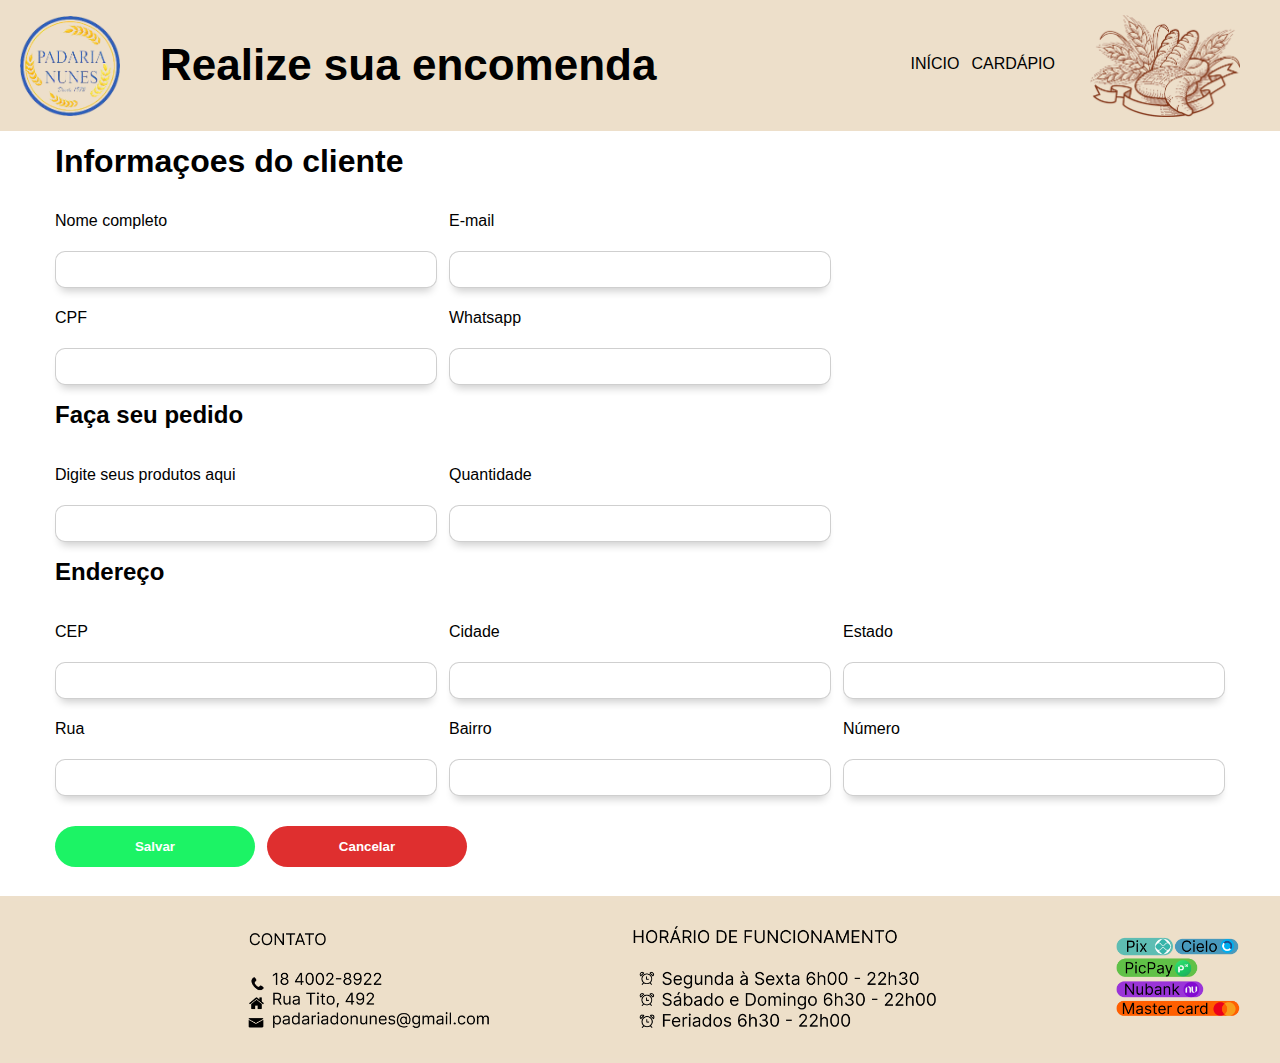
<file: Padaria/Html/Pedido.html>
<!DOCTYPE html>
<html lang="en">

<head>
    <meta charset="UTF-8">
    <meta http-equiv="X-UA-Compatible" content="IE=edge">
    <meta name="viewport" content="width=device-width, initial-scale=1.0">
    <title>Pedido</title>
    <link rel="stylesheet" href="../Css/pedido.css">
    <link rel="icon" href="../img/Group 2.png">
</head>

<body>
    <header>
        <section>
            <div id="cabecalho">
                <div>
                    <figure>
                        <img src="../img/logo.png" alt="" width="100px">
                    </figure>
                </div>
                <div id="h1">
                    <h1>Realize sua encomenda</h1>
                </div>
                <div class="navegacao">
                    <div class="navcolor">
                        <nav>
                            <ul>
                                <p><a href="../programação/inicio.html">INÍCIO</a></p>
                                <p><a href="../programação/Cardápio.html">CARDÁPIO</a></p>

                            </ul>
                        </nav>
                    </div>
                    <div>
                        <figure>
                            <img src="../img/logo2.png" alt="" width="150px">
                        </figure>
                    </div>
                </div>
            </div>
        </section>
    </header>
    <main id="formulário">
        <form class="alinhar">
            <h1 class="font tamanho">Informaçoes do cliente</h1>
            <div id="primeiro">
                <div>
                    <label for="Seu Nome">Nome completo</label>
                    <input type="text" id="nome" required="" minlength="3" maxlength="20">
                </div>

                <div>
                    <label for="E-mail">E-mail</label>
                    <input type="email" id="email" required="" minlength="20" maxlength="20">
                </div>
            </div>

            <div id="primeiro">
                <div>
                    <label for="CPF">CPF</label>
                    <input type="text" id="cpf" required="" minlength="11" maxlength="11">
                </div>

                <div>
                    <label for="whatsapp">Whatsapp</label>
                    <input type="tel" d="Telefone" required="" minlength="11" maxlength="11">
                </div>
            </div>

            <h2 class="font tamanho">Faça seu pedido</h2>
            <div id="primeiro">
                <div>
                    <label for="Protudo">Digite seus produtos aqui</label>
                    <input type="text" id="Protudo" required="" minlength="2" maxlength="200">
                </div>

                <div>
                    <label for="Quantidade">Quantidade</label>
                    <input type="number" id="Telefone" required="" minlength="1" maxlength="200">
                </div>
            </div>

            <h2 class="font tamanho">Endereço</h2>

            <div id="segundo">
                <div>
                    <label for="CEP">CEP</label>
                    <input type="text" id="cep" required="" minlength="11" maxlength="11">
                </div>

                <div>
                    <label for="Cidade">Cidade</label>
                    <input type="text" id="Cidade" required="" minlength="11" maxlength="11">
                </div>

                <div>
                    <label for="Estado">Estado</label>
                    <input type="text" id="Estado" required="" minlength="2" maxlength="2">
                </div>
            </div>

            <div id="segundo">
                <div>
                    <label for="Rua">Rua</label>
                    <input type="text" id="Rua" required="" minlength="6" maxlength="20">
                </div>

                <div>
                    <label for="Bairro">Bairro</label>
                    <input type="text" id="Bairro" required="" minlength="6" maxlength="20">
                </div>

                <div>
                    <label for="Numero">Número</label>
                    <input type="number" id="numero" required="" minlength="6" maxlength="6">
                </div>
            </div>

            <div id="but">
                <div class="espacamento" id="linkdois">
                    <a href="Dashboard.html"><button id="verde" type="button"><strong>Salvar</strong></button></a>
                </div>

                <div class="espacamento">
                    <button id="vermelho" type="reset"><strong>Cancelar</strong></button>
                </div>
            </div>
        </form>
    </main>

    <footer id="rodape">
        <figure>
            <img src="../img/Frame 42.png" width="1380" alt="">
        </figure>
    </footer>
</body>

</html>
</file>
<file: Padaria/Css/pedido.css>
* {
    transition: all 0.3s;
    margin: 0px;
    padding: 0px;
}

#cabecalho {
    display: flex;
    background-color: #EDDFCA;
    justify-content: space-between;
    align-items: center;
    font-family: Arial, Helvetica, sans-serif;
    padding: 10px;
}

#cabecalho .navegacao a:hover {
    background-color: #e5be83;
    padding: 10px;
    border-radius: 30px;
    cursor: pointer;
    border-radius: 24px;
    transition: 0.3s;
    color: black;
}

img {
    padding-left: 10px;
    padding-top: 5px;
}

#h1 {
    padding-left: 150px;
    position: absolute;
    font-family: Arial, Helvetica, sans-serif;
    font-size: 22px;
}

.navegacao {
    display: flex;
    padding-right: 30px;
}

.navegacao ul {
    display: flex;
    justify-content: space-between;
    margin-top: 20px;
    gap: 12px;
    padding: 25px;

}

.navegacao a {
    align-items: center;
    gap: 12px;

}

.navcolor p a {
    color: black;
    text-decoration: none;
}


#formulário {
    display: flex;
    justify-content: space-around;
    line-height: 60px;
    font-family: Arial, Helvetica, sans-serif;
}


#formulário form input {
    display: block;
    padding: 10px;
    border-radius: 10px;
    width: calc(100% - 20%);
    border: 1px solid rgba(0, 0, 0, 0.19);
    outline: none;
    box-shadow: 0px 8px 8px -5px #00000033;
    width: 360px;
}


#verde {
    border: none;
    font-family: Arial, Helvetica, sans-serif;
    cursor: pointer;
    position: relative;
    -webkit-transition: all 0.3s;
    -moz-transition: all 0.3s;
    transition: all 0.3s;
    border-radius: 28px;
    background: #1CF365;
    color: white;
    border: none;
    padding: 13px;
    width: 200px;

}

#verde:active {
    background: #1CF365;
    ;
    top: 2px;
}


#vermelho {
    border: none;
    font-family: Arial, Helvetica, sans-serif;
    cursor: pointer;
    position: relative;
    -webkit-transition: all 0.3s;
    -moz-transition: all 0.3s;
    transition: all 0.3s;
    border-radius: 28px;
    background: #DF2F2F;
    color: white;
    border: none;
    padding: 13px;
    width: 200px;
}

#vermelho:active {
    background: #DF2F2F;
    top: 2px;
}

#primeiro {
    display: grid;
    grid-template-columns: 1fr 1fr;
    width: 100px;
    gap: 12px;
}

#segundo {
    display: grid;
    grid-template-columns: 1fr 1fr 1fr;
    gap: 12px;
}

#but {
    padding-top: 20px;
    gap: 12px;
    display: grid;
    grid-template-columns: 1fr 1fr;
    width: 100px;
    padding-bottom: 20px;
}

#rodape {
    background-color: #EDDFCA;
    text-align: center;
    height: 167px;
}

.topo .cabecalho .pesquisa {
    width: 400px;
    display: flex;
}

.topo .cabecalho .pesquisa input {
    width: 100%;
    padding: 15px;
    border-radius: 15px 0px 0px 15px;
    border: none;
    outline: none;
}

.topo .cabecalho .pesquisa button {
    border-radius: 0px 15px 15px 0px;
    padding: 15px;
    border: none;
    cursor: pointer;
}

.topo {
    background-color: var(--cor-principal);
    height: 342px;
    display: grid;
    grid-template-rows: repeat(2, 1fr);
}
</file>
